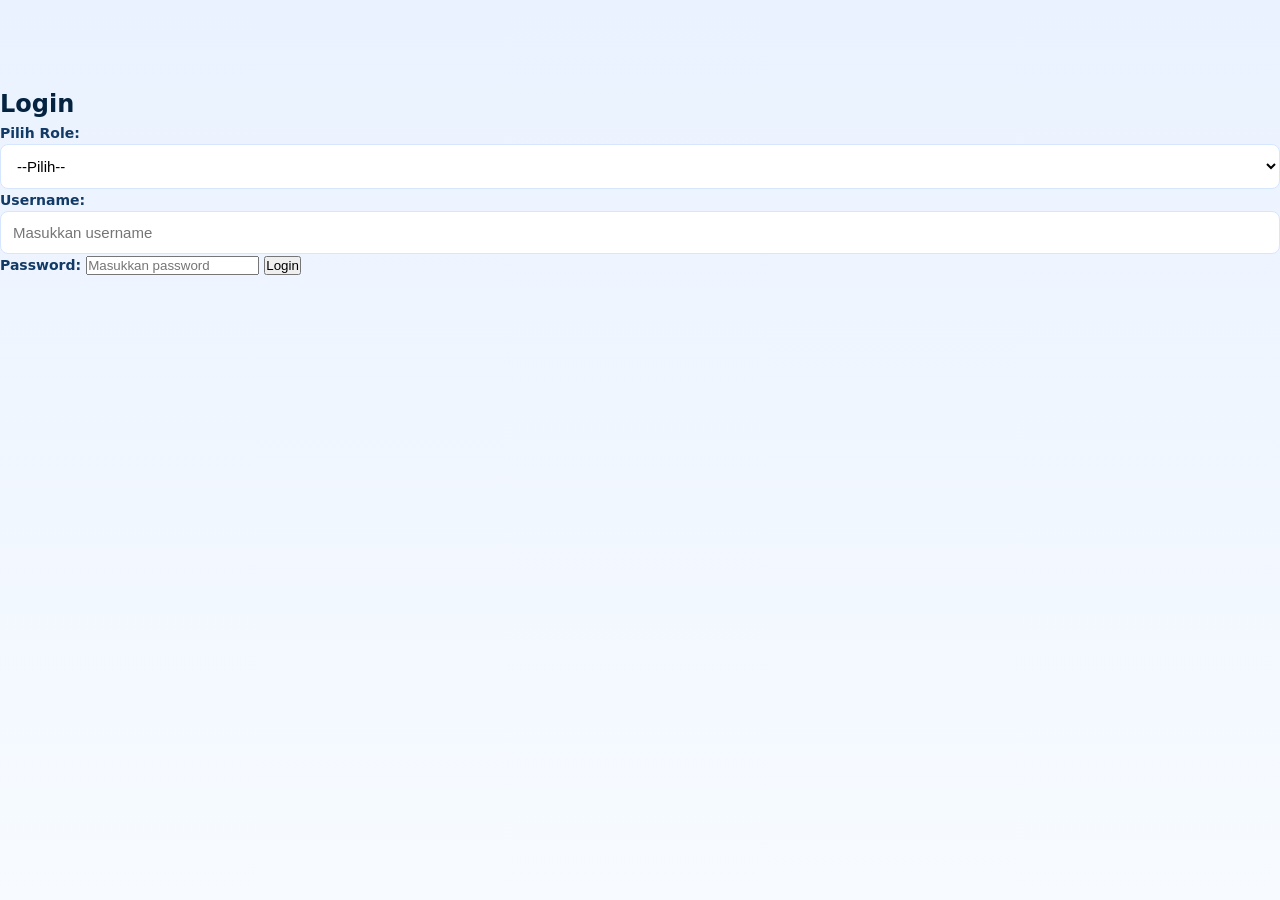
<file: index_login.html>
<!DOCTYPE html>
<html lang="id">
<head>
    <meta charset="UTF-8">
    <meta name="viewport" content="width=device-width, initial-scale=1.0">
    <title>Login POV</title>
    <link rel="stylesheet" href="style.css">
</head>
<body>
    <div class="login-container">
        <h2>Login</h2>
        <form id="loginForm">
            <label for="role">Pilih Role:</label>
            <select id="role" required>
                <option value="">--Pilih--</option>
                <option value="user">User</option>
                <option value="admin">Admin</option>
                <option value="api">API</option>
            </select>

            <label for="username">Username:</label>
            <input type="text" id="username" placeholder="Masukkan username" required>

            <label for="password">Password:</label>
            <input type="password" id="password" placeholder="Masukkan password" required>

            <button type="submit">Login</button>
        </form>
        <p id="errorMsg" class="error"></p>
    </div>

    <script src="script.js"></script>
</body>
</html>
</file>
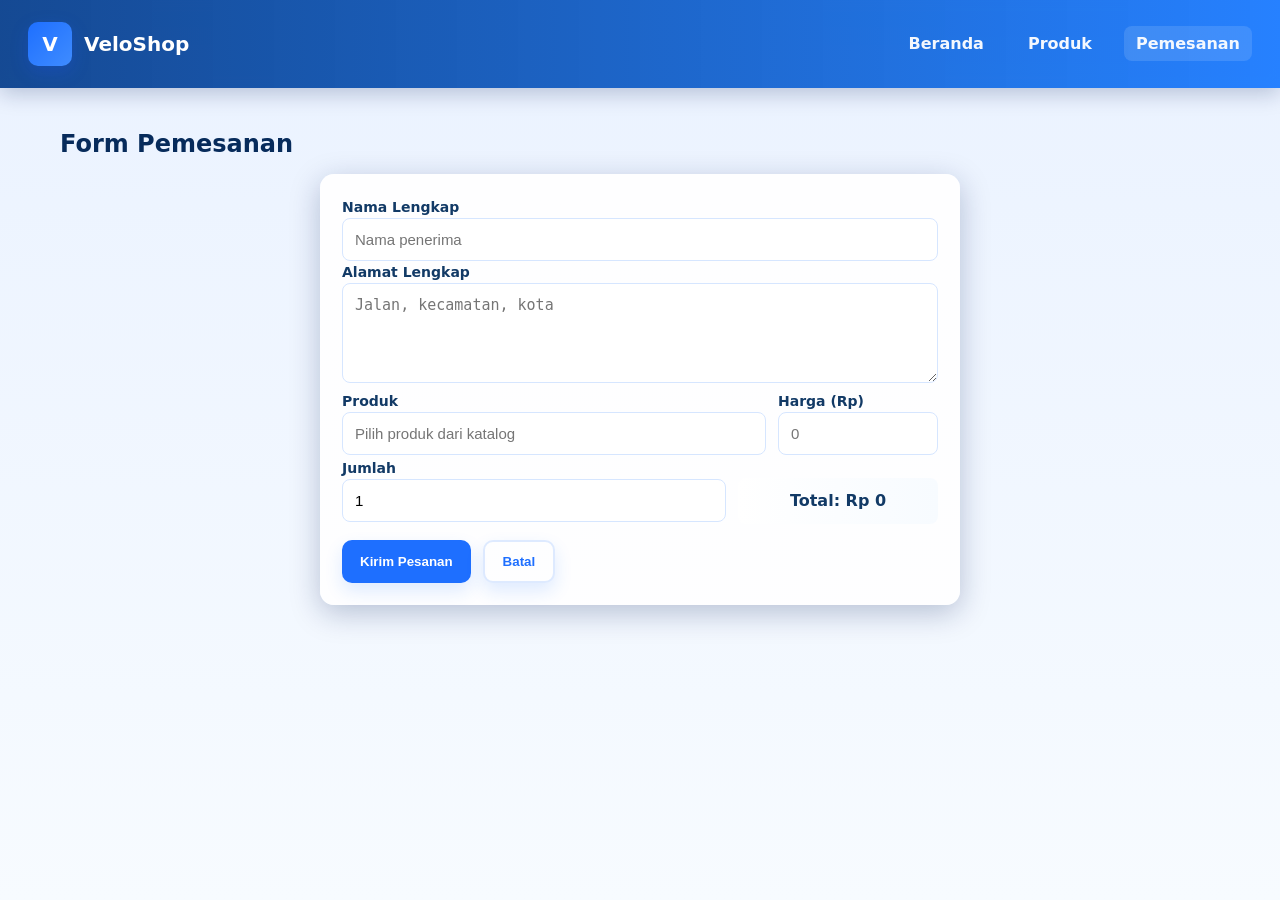
<file: pemesanan.html>
<!DOCTYPE html>
<html lang="id">
<head>
  <meta charset="utf-8" />
  <meta name="viewport" content="width=device-width,initial-scale=1" />
  <title>VeloShop — Pemesanan</title>
  <link rel="stylesheet" href="style.css" />
</head>
<body>
  <header class="navbar">
    <a class="logo" href="index.html"><span class="mark">V</span> VeloShop</a>
    <ul class="nav-links">
      <li><a href="index.html">Beranda</a></li>
      <li><a href="produk.html">Produk</a></li>
      <li><a href="pemesanan.html" class="active">Pemesanan</a></li>
    </ul>
  </header>

  <main class="container">
    <h2 style="color:#072b5b;margin-bottom:12px">Form Pemesanan</h2>

    <div class="form-wrap">
      <form id="orderForm" onsubmit="return submitOrder(event)">
        <div>
          <label for="nama">Nama Lengkap</label>
          <input id="nama" type="text" placeholder="Nama penerima" required>
        </div>

        <div>
          <label for="alamat">Alamat Lengkap</label>
          <textarea id="alamat" placeholder="Jalan, kecamatan, kota" required></textarea>
        </div>

        <div style="display:flex;gap:12px">
          <div style="flex:1">
            <label for="produk">Produk</label>
            <input id="produk" type="text" placeholder="Pilih produk dari katalog" required readonly>
          </div>
          <div style="width:160px">
            <label for="harga">Harga (Rp)</label>
            <input id="harga" type="number" placeholder="0" required readonly>
          </div>
        </div>

        <div style="display:flex;gap:12px;align-items:center">
          <div style="flex:1">
            <label for="jumlah">Jumlah</label>
            <input id="jumlah" type="number" min="1" value="1" required oninput="recalcTotal()">
          </div>
          <div style="width:200px">
            <label>&nbsp;</label>
            <div style="font-weight:700;padding:12px;border-radius:8px;background:linear-gradient(90deg,#fff,#f7fbff);text-align:center;color:#123a66" id="totalLabel">Total: Rp 0</div>
          </div>
        </div>

        <div class="form-actions">
          <button type="submit" class="btn">Kirim Pesanan</button>
          <button type="button" class="btn secondary" onclick="clearSelectedProduct()">Batal</button>
        </div>
      </form>
    </div>

  </main>

  <script src="script.js"></script>
</body>
</html>
</file>
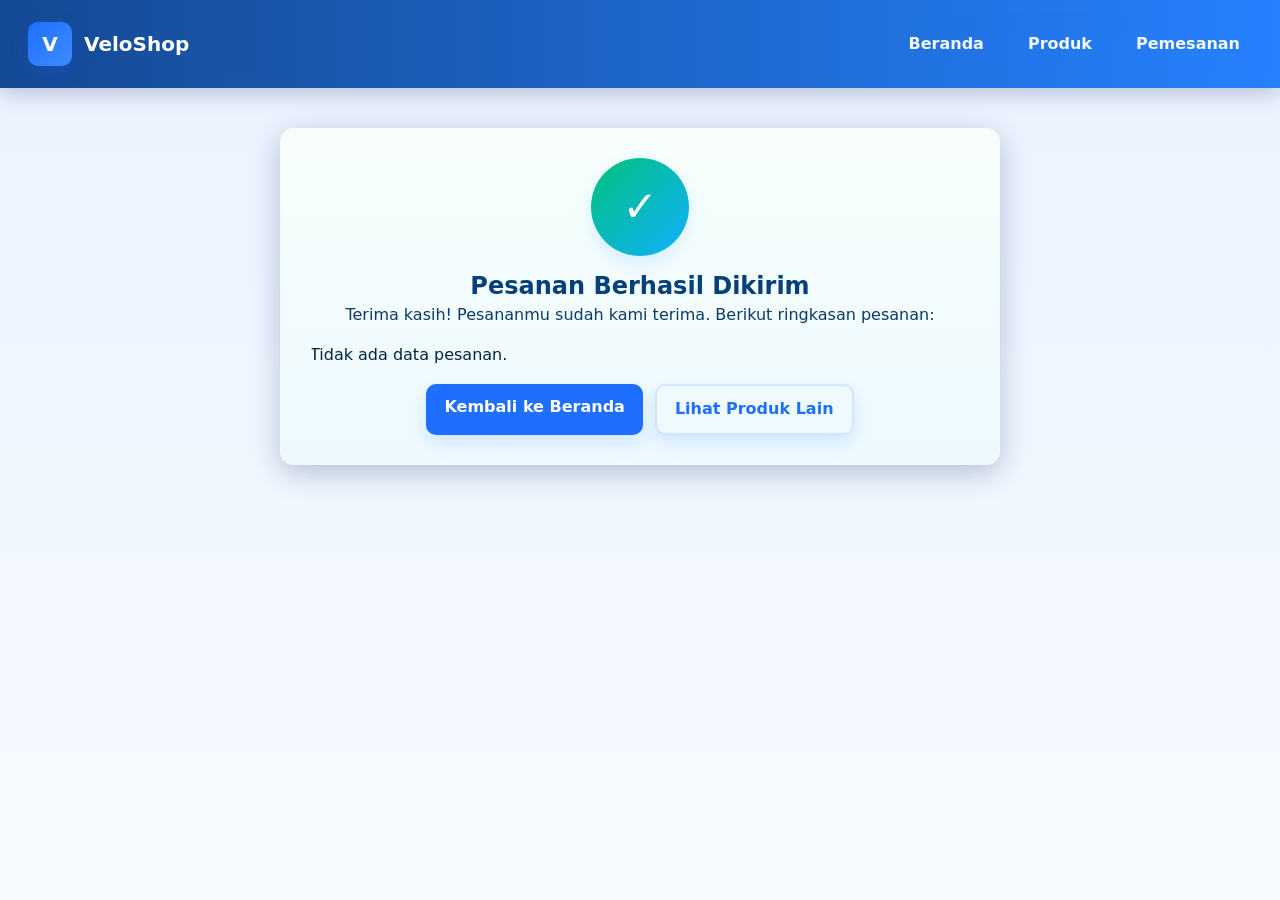
<file: success.html>
<!DOCTYPE html>
<html lang="id">
<head>
  <meta charset="utf-8" />
  <meta name="viewport" content="width=device-width,initial-scale=1" />
  <title>Pesanan Berhasil — VeloShop</title>
  <link rel="stylesheet" href="style.css" />
</head>
<body>
  <header class="navbar">
    <a class="logo" href="index.html"><span class="mark">V</span> VeloShop</a>
    <ul class="nav-links">
      <li><a href="index.html">Beranda</a></li>
      <li><a href="produk.html">Produk</a></li>
      <li><a href="pemesanan.html">Pemesanan</a></li>
    </ul>
  </header>

  <main class="container" style="max-width:760px">
    <div class="success-box" id="successBox">
      <div class="success-icon">✓</div>
      <h2 style="color:#06407a">Pesanan Berhasil Dikirim</h2>
      <p style="color:#0b3b66">Terima kasih! Pesananmu sudah kami terima. Berikut ringkasan pesanan:</p>

      <div class="summary" id="orderSummary" aria-live="polite" style="margin-top:18px"></div>

      <div style="margin-top:18px;display:flex;gap:12px;justify-content:center">
        <a class="btn" href="index.html">Kembali ke Beranda</a>
        <a class="btn secondary" href="produk.html">Lihat Produk Lain</a>
      </div>
    </div>
  </main>

  <script src="script.js"></script>
</body>
</html>
</file>
<file: style.css>
/* style.css - Blue aesthetic, navbar fixed, responsive, animations */
:root{
  --blue-700:#0057d9;
  --blue-600:#1e6fff;
  --blue-500:#3f8cff;
  --glass: rgba(255,255,255,0.10);
  --glass-2: rgba(255,255,255,0.06);
  --card-shadow: 0 8px 30px rgba(3,27,84,0.25);
  --radius: 12px;
  --maxw:1200px;
}

*{box-sizing:border-box;margin:0;padding:0}
html,body{height:100%}
body{
  font-family:Inter, Poppins, system-ui, -apple-system, "Segoe UI", Roboto, "Helvetica Neue", Arial;
  color:#042341;
  background: linear-gradient(180deg, #eaf2ff 0%, #f7fbff 100%);
  -webkit-font-smoothing:antialiased;
  -moz-osx-font-smoothing:grayscale;
  padding-top:88px; /* space for fixed navbar */
  line-height:1.4;
}

/* NAVBAR */
.navbar{
  position:fixed;
  top:0;left:0;right:0;
  height:88px;
  display:flex;
  align-items:center;
  justify-content:space-between;
  padding:14px 28px;
  z-index:1200;
  background: linear-gradient(90deg, rgba(2,59,138,0.92), rgba(0,107,255,0.84));
  box-shadow: 0 6px 20px rgba(3,27,84,0.22);
  backdrop-filter: blur(6px);
}
.logo{
  display:flex;gap:12px;align-items:center;color:white;text-decoration:none;
  font-weight:700;font-size:20px;
}
.logo .mark{
  width:44px;height:44px;border-radius:10px;
  background: linear-gradient(135deg,var(--blue-600),var(--blue-500));
  display:inline-flex;align-items:center;justify-content:center;color:white;font-weight:800;
  box-shadow: 0 6px 18px rgba(31,81,255,0.22);
}
.nav-links{display:flex;gap:20px;list-style:none;align-items:center}
.nav-links a{
  color:rgba(255,255,255,0.95);text-decoration:none;font-weight:600;padding:8px 12px;border-radius:8px;
  transition:all .18s ease;
}
.nav-links a:hover{transform:translateY(-3px);background:rgba(255,255,255,0.06)}
.nav-links a.active{background:rgba(255,255,255,0.12)}

/* Container */
.container{
  max-width:var(--maxw);
  margin:40px auto;
  padding:0 20px;
}

/* HERO */
.hero{
  display:flex;
  gap:32px;
  align-items:center;
  justify-content:space-between;
  background: linear-gradient(180deg, rgba(255,255,255,0.8), rgba(255,255,255,0.72));
  border-radius:16px;
  padding:36px;
  box-shadow:var(--card-shadow);
}
.hero .left{max-width:640px}
.hero h1{font-size:36px;color: #072b5b;margin-bottom:12px}
.hero p{color:#234a7a;font-size:16px;margin-bottom:18px}
.hero .cta{display:inline-flex;gap:12px}
.btn{
  background:var(--blue-600);
  color:white;padding:12px 18px;border-radius:10px;border:none;
  font-weight:600;cursor:pointer;text-decoration:none;
  box-shadow: 0 8px 18px rgba(30,111,255,0.14);
}
.btn.secondary{background:transparent;color:var(--blue-600);border:2px solid rgba(30,111,255,0.14)}

/* PRODUCT GRID */
.grid{
  margin-top:30px;
  display:grid;
  grid-template-columns: repeat(auto-fit,minmax(240px,1fr));
  gap:20px;
}
.card{
  background: linear-gradient(180deg, rgba(255,255,255,0.9), rgba(255,255,255,0.82));
  border-radius:var(--radius);
  overflow:hidden;
  box-shadow: 0 14px 30px rgba(10,40,100,0.09);
  transition:transform .22s ease, box-shadow .22s ease;
}
.card:hover{transform:translateY(-8px);box-shadow:0 22px 40px rgba(10,40,100,0.14)}
.card img{width:100%;height:170px;object-fit:cover;display:block}
.card .body{padding:14px}
.card h3{font-size:18px;color:#05274a;margin-bottom:6px}
.card p{color:#16406b;font-weight:600;margin-bottom:10px}
.card .meta{display:flex;justify-content:space-between;align-items:center;gap:10px}

/* FORM */
.form-wrap{
  max-width:640px;margin:0 auto;background:linear-gradient(180deg,rgba(255,255,255,0.95),rgba(255,255,255,0.9));
  padding:22px;border-radius:14px;box-shadow:var(--card-shadow);
}
.form-row{display:flex;gap:12px;flex-wrap:wrap}
label{font-weight:600;color:#123a66;font-size:14px}
input[type="text"], input[type="number"], select, textarea{
  width:100%;padding:12px;border-radius:8px;border:1px solid #d6e6ff;background:white;font-size:15px;
}
textarea{min-height:100px;resize:vertical}
.form-actions{display:flex;gap:12px;margin-top:16px}

/* success card */
.success-box{
  text-align:center;padding:30px;border-radius:14px;background:linear-gradient(180deg,#f8fffb,#edf9ff);box-shadow:var(--card-shadow);
}
.success-icon{
  width:98px;height:98px;border-radius:50%;display:inline-grid;place-items:center;margin:0 auto 14px;
  background:linear-gradient(135deg,#00c27a,#10b0ff);color:white;font-size:42px;box-shadow:0 8px 20px rgba(16,130,255,0.12);
  animation: pop .6s ease;
}
@keyframes pop{0%{transform:scale(.6);opacity:0}60%{transform:scale(1.06);opacity:1}100%{transform:scale(1)}}

/* order summary table */
.summary{margin-top:18px;text-align:left;border-radius:10px;overflow:hidden}
.summary table{width:100%;border-collapse:collapse}
.summary th, .summary td{padding:12px 10px;border-bottom:1px solid rgba(0,0,0,0.06);font-weight:600;color:#0b3b66}
.summary tr:last-child td{border-bottom:none}

/* responsive */
@media (max-width:820px){
  .hero{flex-direction:column; text-align:center}
  .hero .left{width:100%}
  body{padding-top:78px}
  .navbar{padding:10px 16px}
}
</file>
